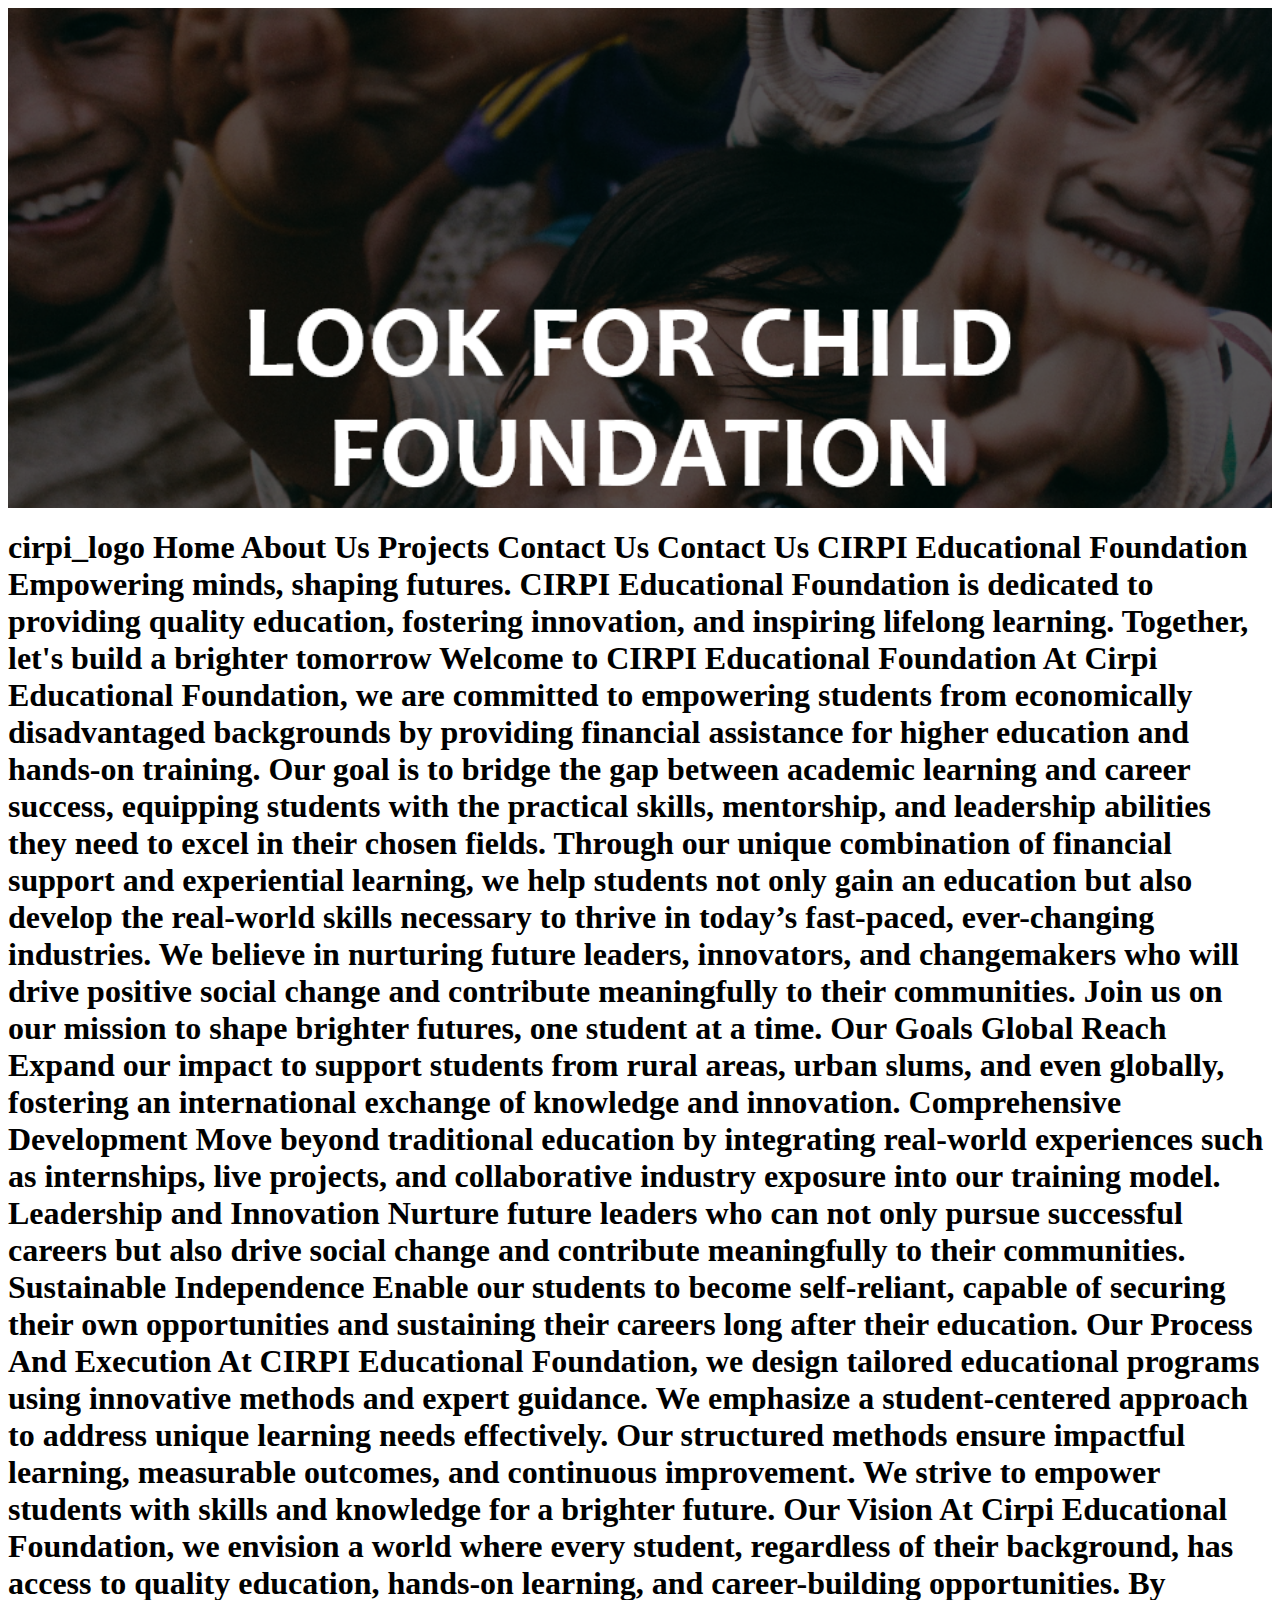
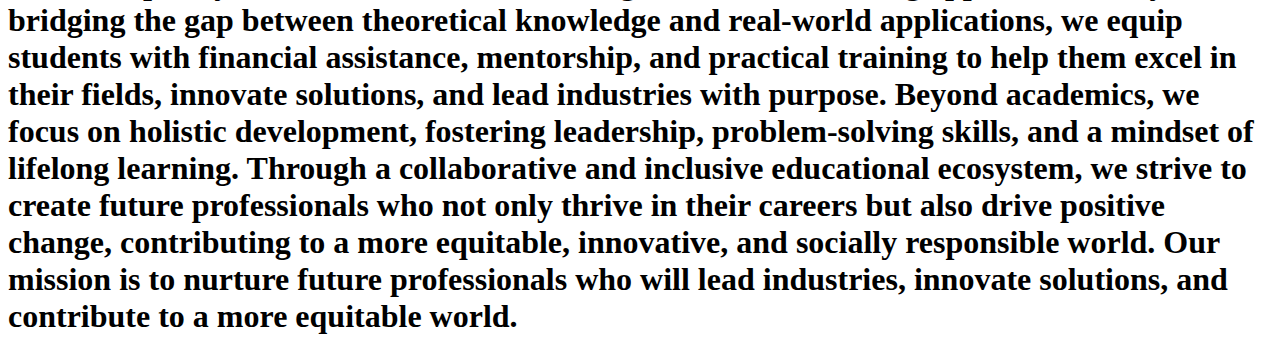
<file: background_img.html>
<!DOCTYPE html>
<html lang="en">

<head>
    <meta charset="UTF-8">
    <meta name="viewport" content="width=device-width, initial-scale=1.0">
    <title>Background</title>
    <style>
        .fixed-bg {
            background-image: url("/images/children2.png");
            min-height: 500px;
            background-attachment: fixed;
            background-position: center;
            background-repeat: no-repeat;
            background-size: cover;
        }
    </style>
</head>

<body>
    <div class="fixed-bg"></div>
    <h1>cirpi_logo
        Home
        About Us
        Projects
        Contact Us
        Contact Us
        CIRPI Educational Foundation

        Empowering minds, shaping futures. CIRPI Educational Foundation is dedicated

        to providing quality education, fostering innovation, and inspiring lifelong

        learning. Together, let's build a brighter tomorrow

        Welcome to CIRPI Educational Foundation
        At Cirpi Educational Foundation, we are committed to empowering students from economically disadvantaged
        backgrounds by providing financial assistance for higher education and hands-on training. Our goal is to bridge
        the gap between academic learning and career success, equipping students with the practical skills, mentorship,
        and leadership abilities they need to excel in their chosen fields. Through our unique combination of financial
        support and experiential learning, we help students not only gain an education but also develop the real-world
        skills necessary to thrive in today’s fast-paced, ever-changing industries. We believe in nurturing future
        leaders, innovators, and changemakers who will drive positive social change and contribute meaningfully to their
        communities. Join us on our mission to shape brighter futures, one student at a time.

        Our Goals
        Global Reach
        Expand our impact to support students from rural areas, urban slums, and even globally, fostering an
        international exchange of knowledge and innovation.

        Comprehensive Development
        Move beyond traditional education by integrating real-world experiences such as internships, live projects, and
        collaborative industry exposure into our training model.

        Leadership and Innovation
        Nurture future leaders who can not only pursue successful careers but also drive social change and contribute
        meaningfully to their communities.

        Sustainable Independence
        Enable our students to become self-reliant, capable of securing their own opportunities and sustaining their
        careers long after their education.

        Our Process And Execution
        At CIRPI Educational Foundation, we design tailored educational programs using innovative methods and expert
        guidance. We emphasize a student-centered approach to address unique learning needs effectively. Our structured
        methods ensure impactful learning, measurable outcomes, and continuous improvement. We strive to empower
        students with skills and knowledge for a brighter future.

        Our Vision
        At Cirpi Educational Foundation, we envision a world where every student, regardless of their background, has
        access to quality education, hands-on learning, and career-building opportunities. By bridging the gap between
        theoretical knowledge and real-world applications, we equip students with financial assistance, mentorship, and
        practical training to help them excel in their fields, innovate solutions, and lead industries with purpose.
        Beyond academics, we focus on holistic development, fostering leadership, problem-solving skills, and a mindset
        of lifelong learning. Through a collaborative and inclusive educational ecosystem, we strive to create future
        professionals who not only thrive in their careers but also drive positive change, contributing to a more
        equitable, innovative, and socially responsible world. Our mission is to nurture future professionals who will
        lead industries, innovate solutions, and contribute to a more equitable world.</h1>
</body>

</html>
</file>
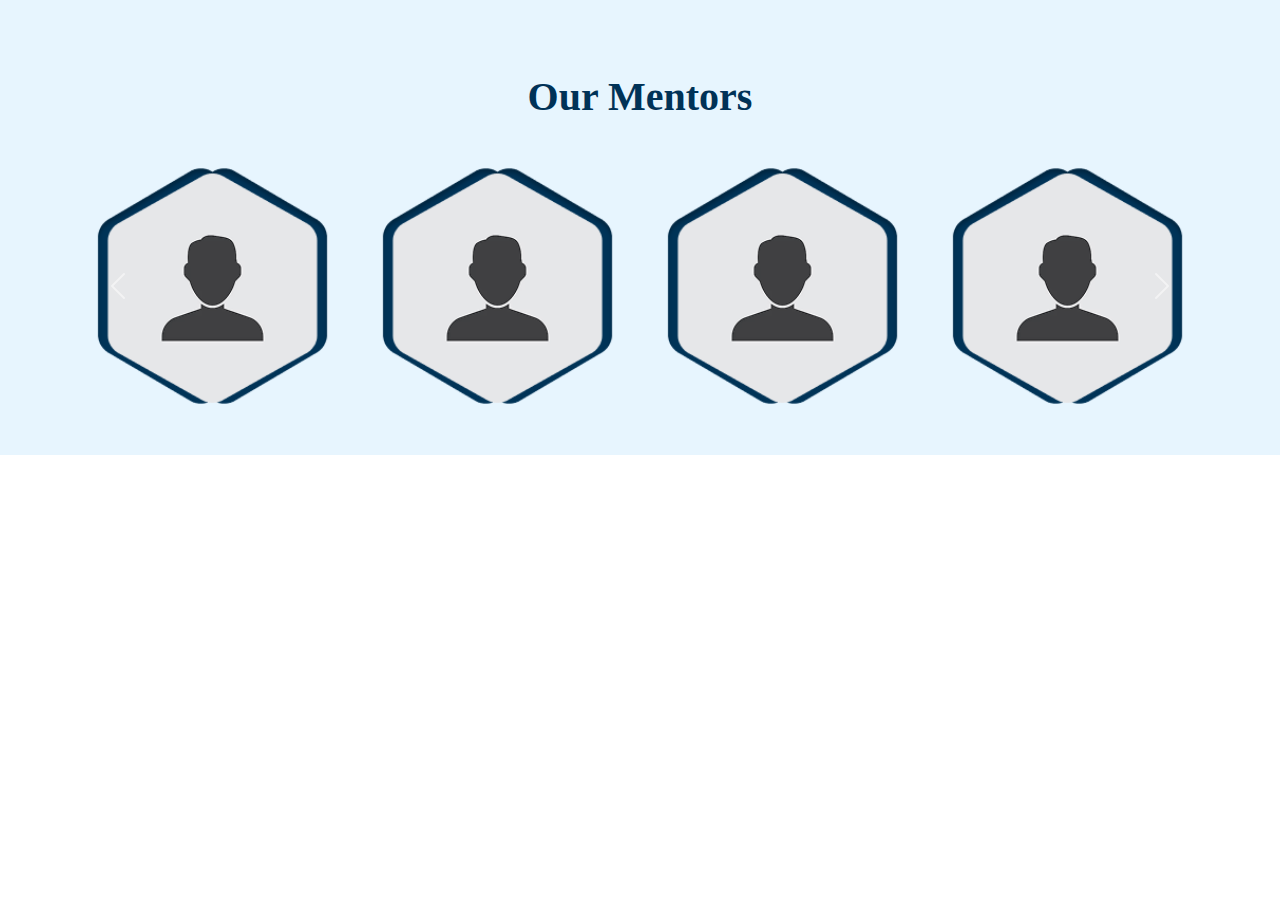
<file: ex.html>
<!DOCTYPE html>
<html lang="en">
<head>
    <meta charset="UTF-8">
    <meta name="viewport" content="width=device-width, initial-scale=1.0">
    <title>Our Mentors</title>
    <link href="https://cdn.jsdelivr.net/npm/bootstrap@5.3.0/dist/css/bootstrap.min.css" rel="stylesheet">
    <link rel="stylesheet" href="index.css">
    
    <style>
        .mentor-head {
            text-align: center;
            margin-bottom: 20px;
        }
        .carousel-inner img {
            width: 100%;
            height: auto;
        }
    </style>
</head>
<body>
    <div class="container-fluid section our-board py-5">
        <div class="board-members text-center">
            <h1 class="mentor-head">Our Mentors</h1>
        </div>
        <div id="carouselExampleInterval" class="carousel slide" data-bs-ride="carousel">
            <div class="carousel-inner">
                <div class="carousel-item active" data-bs-interval="10000">
                    <div class="container">
                        <div class="row g-4">
                            <div class="col-3">
                                <img src="images/sample-logo.png" alt="Mentor Image">
                            </div>
                            <div class="col-3">
                                <img src="images/sample-logo.png" alt="Mentor Image">
                            </div>
                            <div class="col-3">
                                <img src="images/sample-logo.png" alt="Mentor Image">
                            </div>
                            <div class="col-3">
                                <img src="images/sample-logo.png" alt="Mentor Image">
                            </div>
                        </div>
                    </div>
                </div>
                <div class="carousel-item" data-bs-interval="2000">
                    <div class="container">
                        <div class="row g-4">
                            <div class="col-3">
                                <img src="images/sample-logo.png" alt="Mentor Image">
                            </div>
                            <div class="col-3">
                                <img src="images/sample-logo.png" alt="Mentor Image">
                            </div>
                            <div class="col-3">
                                <img src="images/sample-logo.png" alt="Mentor Image">
                            </div>
                            <div class="col-3">
                                <img src="images/sample-logo.png" alt="Mentor Image">
                            </div>
                        </div>
                    </div>
                </div>
                <div class="carousel-item">
                    <div class="container">
                        <div class="row g-4">
                            <div class="col-3">
                                <img src="images/sample-logo.png" alt="Mentor Image">
                            </div>
                            <div class="col-3">
                                <img src="images/sample-logo.png" alt="Mentor Image">
                            </div>
                            <div class="col-3">
                                <img src="images/sample-logo.png" alt="Mentor Image">
                            </div>
                            <div class="col-3">
                                <img src="images/sample-logo.png" alt="Mentor Image">
                            </div>
                        </div>
                    </div>
                </div>
            </div>
            <button class="carousel-control-prev" type="button" data-bs-target="#carouselExampleInterval" data-bs-slide="prev">
                <span class="carousel-control-prev-icon" aria-hidden="true"></span>
                <span class="visually-hidden">Previous</span>
            </button>
            <button class="carousel-control-next" type="button" data-bs-target="#carouselExampleInterval" data-bs-slide="next">
                <span class="carousel-control-next-icon" aria-hidden="true"></span>
                <span class="visually-hidden">Next</span>
            </button>
        </div>
    </div>
    <script src="https://cdn.jsdelivr.net/npm/bootstrap@5.3.0/dist/js/bootstrap.bundle.min.js"></script>
</body>
</html>
</file>
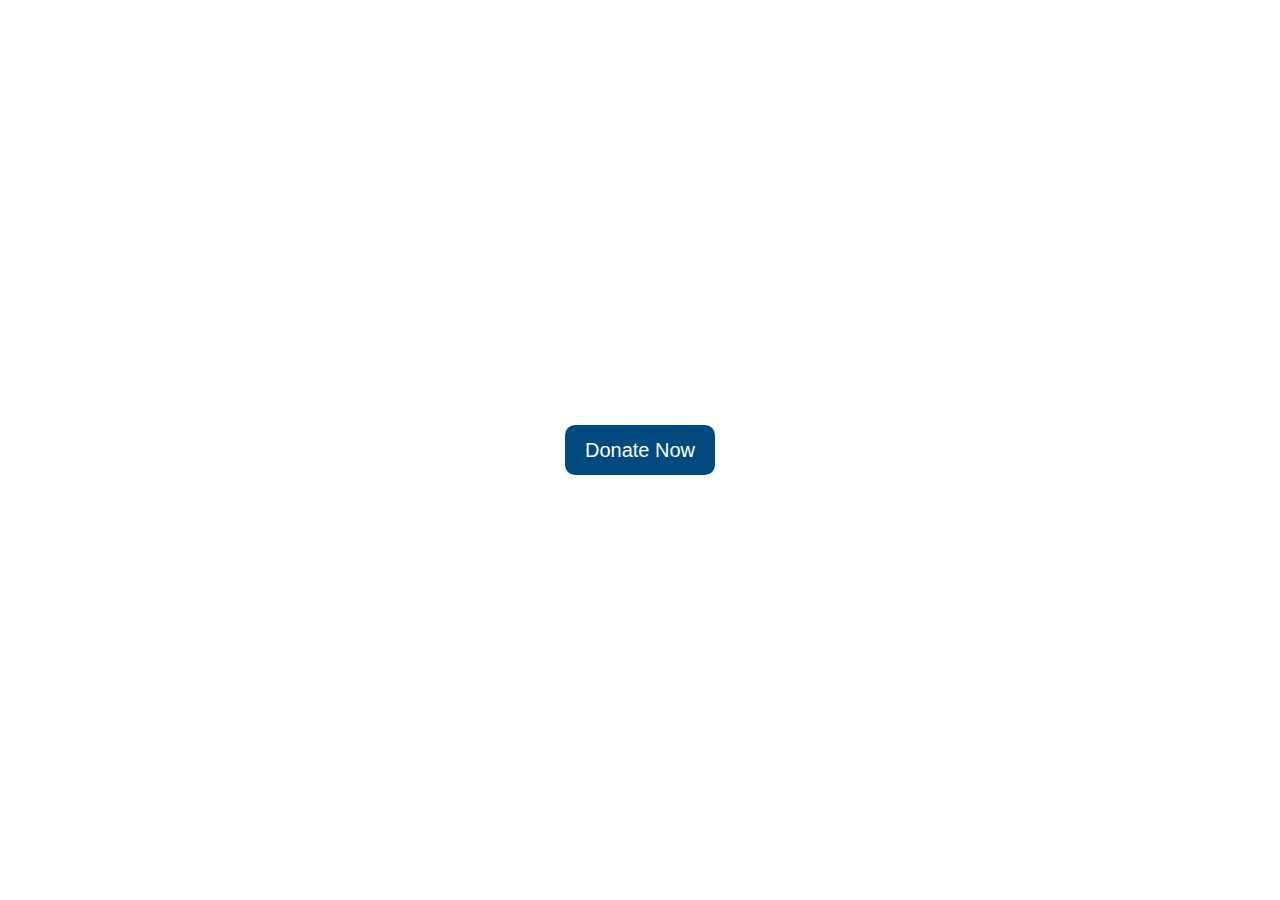
<file: test-2.html>
<!DOCTYPE html>
<html lang="en">
<head>
    <meta charset="UTF-8">
    <meta name="viewport" content="width=device-width, initial-scale=1.0">
    <title>Donate Button</title>
    <link href="https://cdn.jsdelivr.net/npm/bootstrap@5.3.0/dist/css/bootstrap.min.css" rel="stylesheet">
    <style>
        .button {
            background-color: #004A7F;
            -webkit-border-radius: 10px;
            border-radius: 10px;
            border: none;
            color: #FFFFFF;
            cursor: pointer;
            display: inline-block;
            font-family: Arial;
            font-size: 20px;
            padding: 10px 20px;
            text-align: center;
            text-decoration: none;
            -webkit-animation: glowing 1500ms infinite;
            -moz-animation: glowing 1500ms infinite;
            -o-animation: glowing 1500ms infinite;
            animation: glowing 1500ms infinite;
        }

        @keyframes glowing {
            0% { background-color: #B20000; box-shadow: 0 0 3px #B20000; }
            50% { background-color: #FF0000; box-shadow: 0 0 40px #FF0000; }
            100% { background-color: #B20000; box-shadow: 0 0 3px #B20000; }
        }
    </style>
</head>
<body>
    <div class="d-flex justify-content-center align-items-center vh-100">
        <a href="#" class="button">Donate Now</a>
    </div>
</body>
</html>
</file>
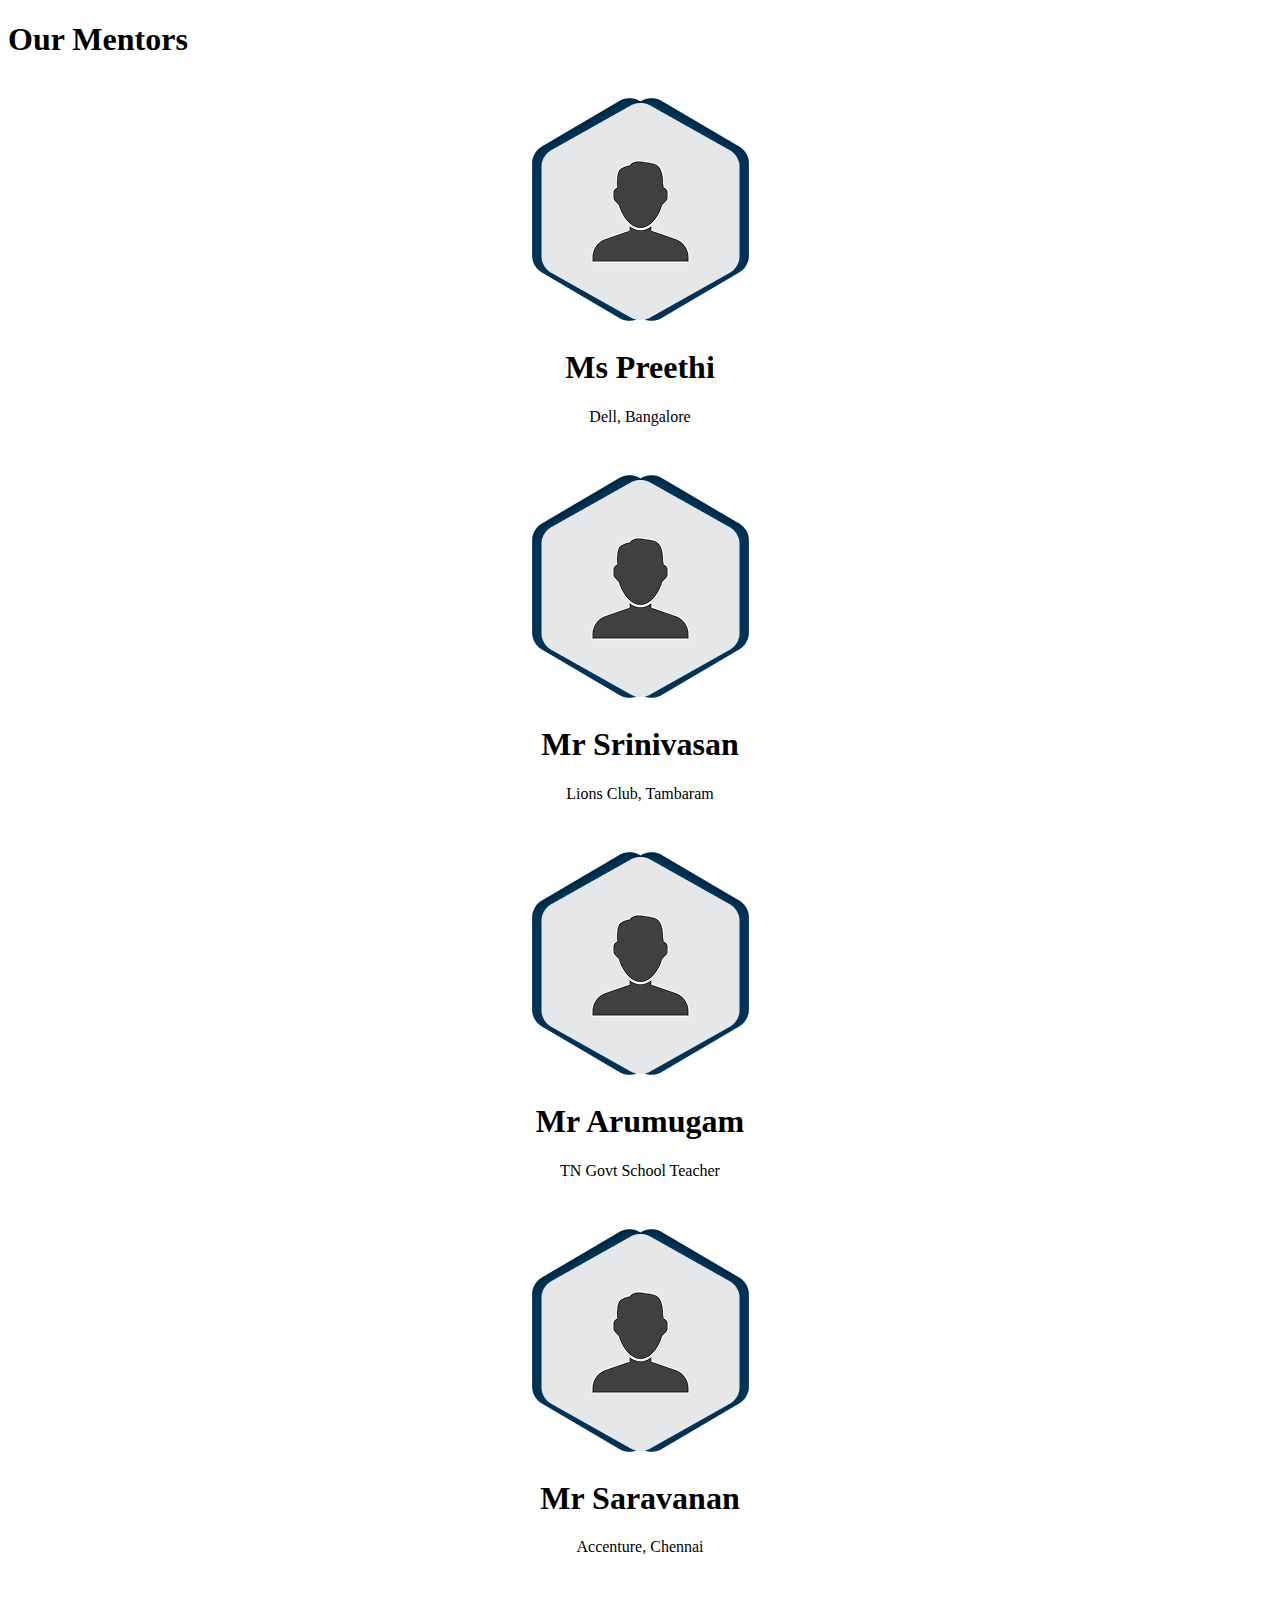
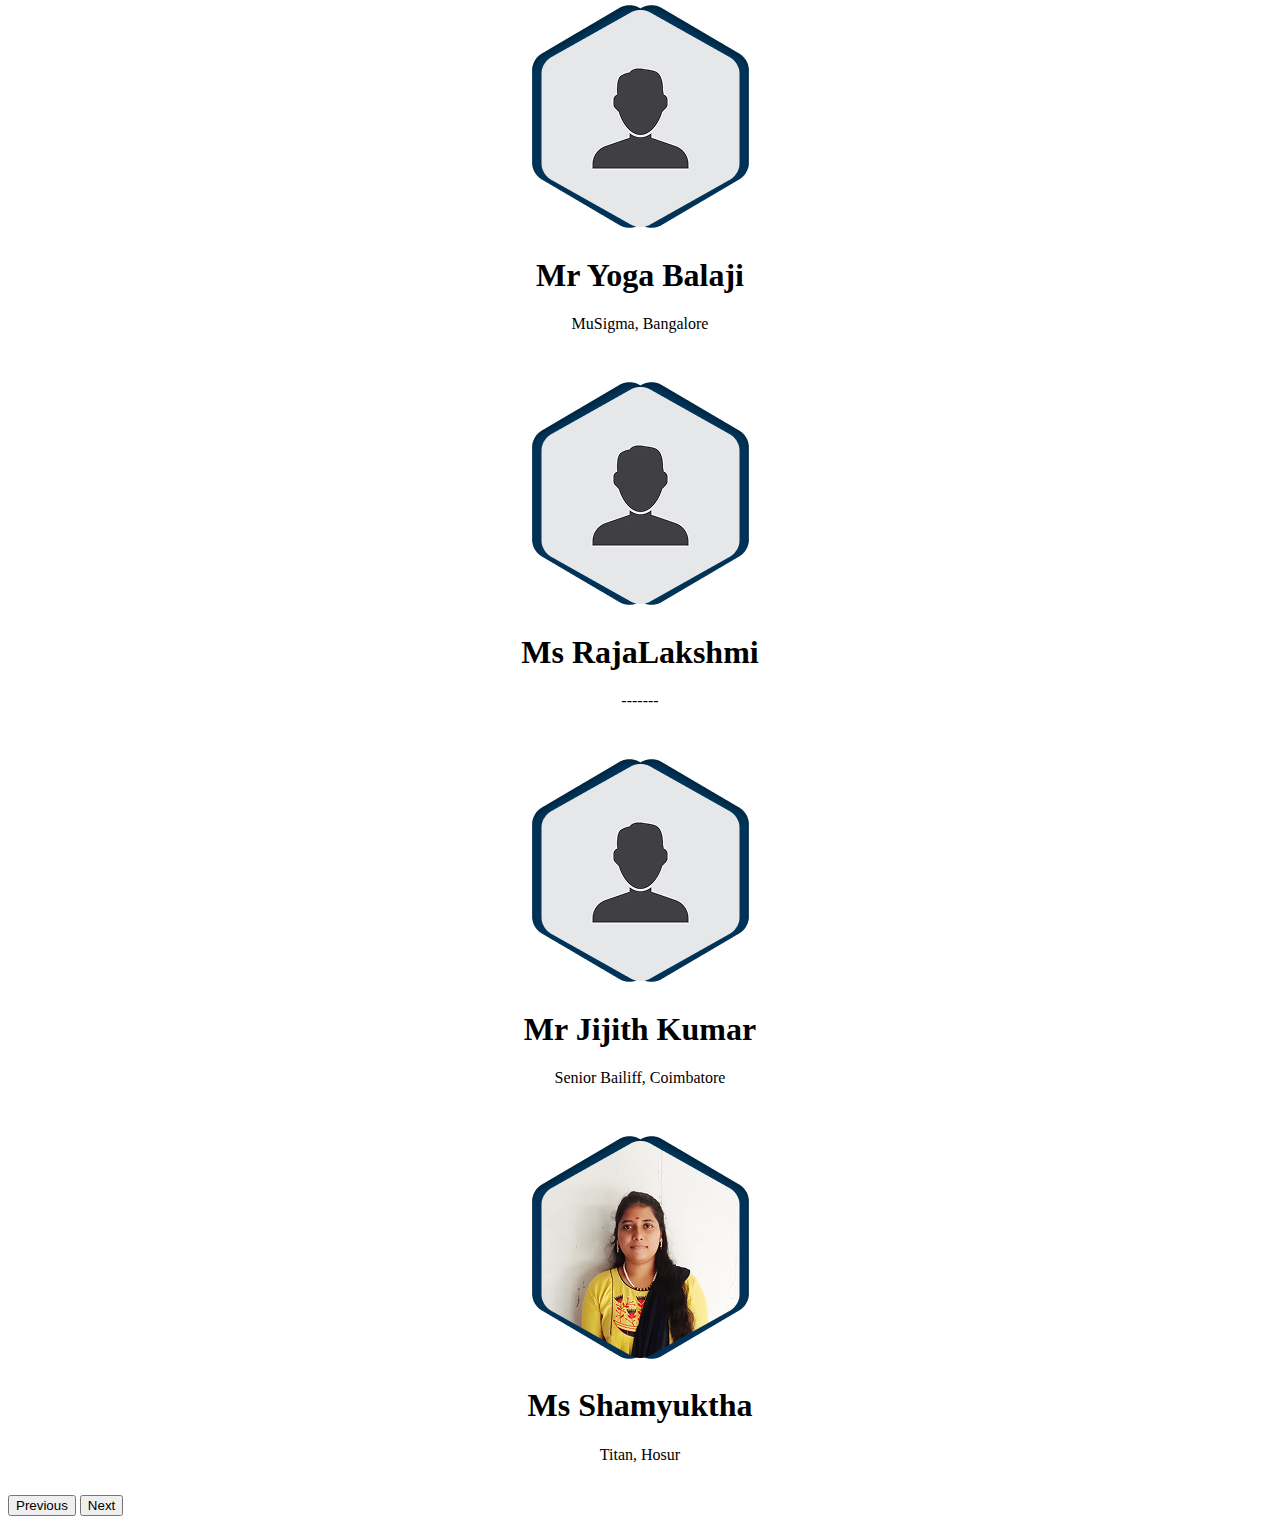
<file: test.html>
<!DOCTYPE html>
<html lang="en">
<head>
    <meta charset="UTF-8">
    <meta name="viewport" content="width=device-width, initial-scale=1.0">
    <title>Document</title>
        
    <style>
        /* Default: 4 mentors per row (for laptops & tablets) */
        .mentor-card {
            text-align: center;
            padding: 15px;
        }
        
        /* 1 mentor per row for small screens (mobile) */
        @media (max-width: 425px) {
            .mentor-card {
                flex: 0 0 100%;
                max-width: 100%;
            }
        }
        
        @media (max-width: 380px) {
            .mentor-card {
                flex: 0 0 100%;
                max-width: 100%;
            }
        }
        
        @media (max-width: 320px) {
            .mentor-card {
                flex: 0 0 100%;
                max-width: 100%;
            }
        }
        </style>
</head>
<body>
    <div class="container-fluid section our-board">
        <div class="board-members">
            <h1 class="mentor-head">Our Mentors</h1>
        </div>
        <div id="carouselExampleControls" class="carousel slide" data-bs-ride="carousel">
            <div class="carousel-inner">
                <div class="carousel-item active">
                    <div class="container">
                        <div class="row d-flex justify-content-center">
                            <div class="col-lg-3 col-md-3 col-sm-6 col-12 mentor-card">
                                <img src="/images/sample-logo.png" alt="Ms Preethi" class="img-fluid mentor-img">
                                <h1>Ms Preethi</h1>
                                <p>Dell, Bangalore</p>
                            </div>
                            <div class="col-lg-3 col-md-3 col-sm-6 col-12 mentor-card">
                                <img src="/images/sample-logo.png" alt="Mr Srinivasan" class="img-fluid mentor-img">
                                <h1>Mr Srinivasan</h1>
                                <p>Lions Club, Tambaram</p>
                            </div>
                            <div class="col-lg-3 col-md-3 col-sm-6 col-12 mentor-card">
                                <img src="/images/sample-logo.png" alt="Mr Arumugam" class="img-fluid mentor-img">
                                <h1>Mr Arumugam</h1>
                                <p>TN Govt School Teacher</p>
                            </div>
                            <div class="col-lg-3 col-md-3 col-sm-6 col-12 mentor-card">
                                <img src="/images/sample-logo.png" alt="Mr Saravanan" class="img-fluid mentor-img">
                                <h1>Mr Saravanan</h1>
                                <p>Accenture, Chennai</p>
                            </div>
                        </div>
                    </div>
                </div>
                <div class="carousel-item">
                    <div class="container">
                        <div class="row d-flex justify-content-center">
                            <div class="col-lg-3 col-md-3 col-sm-6 col-12 mentor-card">
                                <img src="/images/sample-logo.png" alt="Mr Yoga Balaji" class="img-fluid mentor-img">
                                <h1>Mr Yoga Balaji</h1>
                                <p>MuSigma, Bangalore</p>
                            </div>
                            <div class="col-lg-3 col-md-3 col-sm-6 col-12 mentor-card">
                                <img src="/images/sample-logo.png" alt="Ms RajaLakshmi" class="img-fluid mentor-img">
                                <h1>Ms RajaLakshmi</h1>
                                <p>-------</p>
                            </div>
                            <div class="col-lg-3 col-md-3 col-sm-6 col-12 mentor-card">
                                <img src="/images/sample-logo.png" alt="Mr Jijith Kumar" class="img-fluid mentor-img">
                                <h1>Mr Jijith Kumar</h1>
                                <p>Senior Bailiff, Coimbatore</p>
                            </div>
                            <div class="col-lg-3 col-md-3 col-sm-6 col-12 mentor-card">
                                <img src="/images/shamutha.png" alt="Ms Shamyuktha" class="img-fluid mentor-img">
                                <h1>Ms Shamyuktha</h1>
                                <p>Titan, Hosur</p>
                            </div>
                        </div>
                    </div>
                </div>
            </div>
    
            <button class="carousel-control-prev" type="button" data-bs-target="#carouselExampleControls" data-bs-slide="prev">
                <span class="carousel-control-prev-icon" aria-hidden="true"></span>
                <span class="visually-hidden">Previous</span>
            </button>
            <button class="carousel-control-next" type="button" data-bs-target="#carouselExampleControls" data-bs-slide="next">
                <span class="carousel-control-next-icon" aria-hidden="true"></span>
                <span class="visually-hidden">Next</span>
            </button>
        </div>
    </div>

    
</body>
</html>
</file>
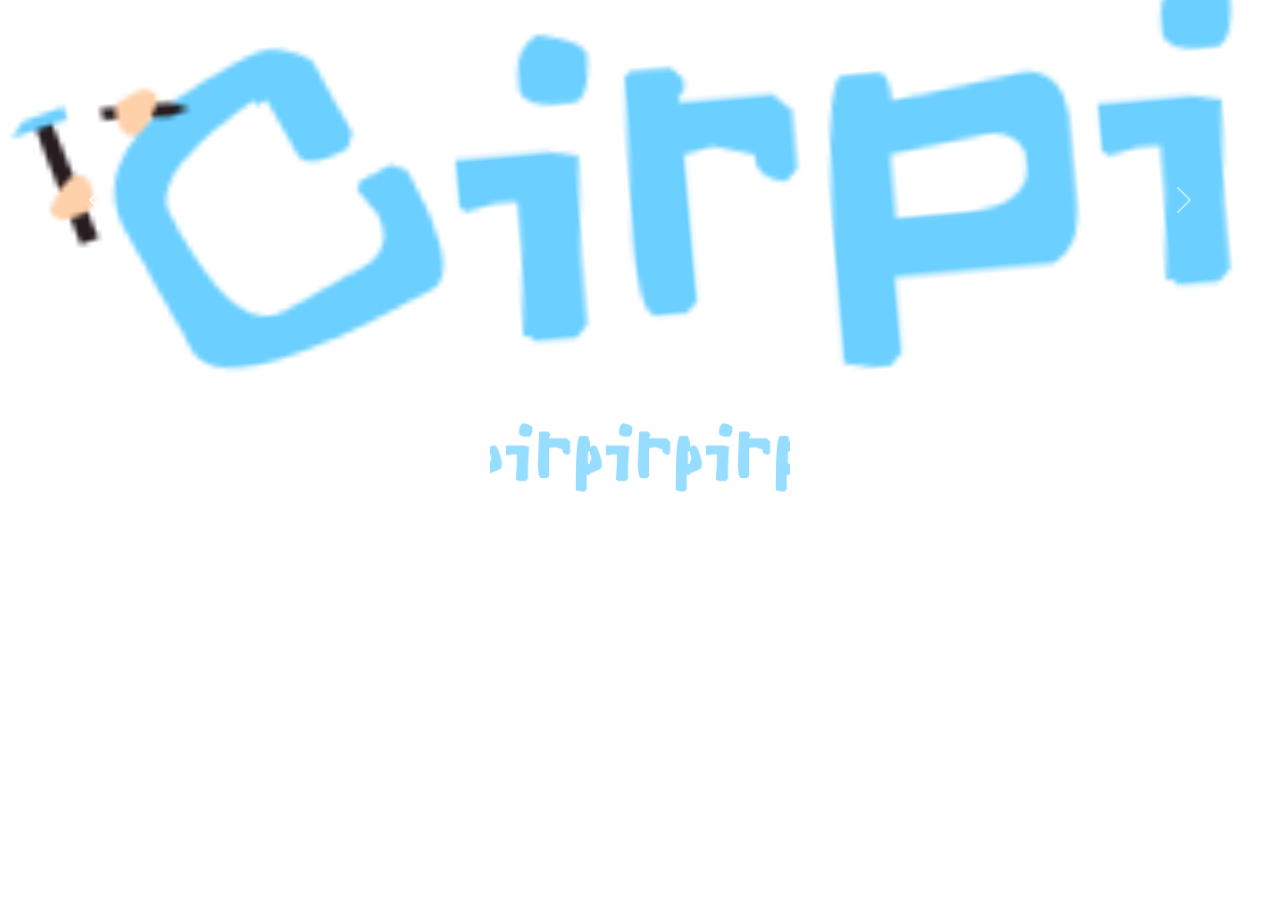
<file: test2.html>
<!DOCTYPE html>
<html lang="en">
<head>
    <meta charset="UTF-8">
    <meta name="viewport" content="width=device-width, initial-scale=1.0">
    <title>Bootstrap Carousel</title>
    <link href="https://cdn.jsdelivr.net/npm/bootstrap@5.3.0/dist/css/bootstrap.min.css" rel="stylesheet">
    <style>
        .carousel-item img {
            width: 100%;
            height: 400px;
            object-fit: cover;
            transform: rotate(-5deg);
        }
        .carousel-thumbnails img {
            width: 100px;
            height: 80px;
            object-fit: cover;
            cursor: pointer;
            opacity: 0.7;
        }
        .carousel-thumbnails img:hover {
            opacity: 1;
        }
    </style>
</head>
<body>
    <div id="recipeCarousel" class="carousel slide" data-bs-ride="carousel">
        <div class="carousel-inner">
            <div class="carousel-item active">
                <img src="/images/cirpi_logo.png" class="d-block w-100" alt="Recipe 1">
            </div>
            <div class="carousel-item">
                <img src="/images/cirpi_logo.png" class="d-block w-100" alt="Recipe 2">
            </div>
            <div class="carousel-item">
                <img src="/images/cirpi_logo.png" class="d-block w-100" alt="Recipe 3">
            </div>
        </div>
        <button class="carousel-control-prev" type="button" data-bs-target="#recipeCarousel" data-bs-slide="prev">
            <span class="carousel-control-prev-icon" aria-hidden="true"></span>
        </button>
        <button class="carousel-control-next" type="button" data-bs-target="#recipeCarousel" data-bs-slide="next">
            <span class="carousel-control-next-icon" aria-hidden="true"></span>
        </button>
    </div>

    <div class="d-flex justify-content-center mt-3 carousel-thumbnails">
        <img src="/images/cirpi_logo.png" onclick="changeSlide(0)" alt="Thumbnail 1">
        <img src="/images/cirpi_logo.png" onclick="changeSlide(1)" alt="Thumbnail 2">
        <img src="/images/cirpi_logo.png" onclick="changeSlide(2)" alt="Thumbnail 3">
    </div>

    <script>
        function changeSlide(index) {
            let carousel = new bootstrap.Carousel(document.querySelector('#recipeCarousel'));
            carousel.to(index);
        }
    </script>
    <script src="https://cdn.jsdelivr.net/npm/bootstrap@5.3.0/dist/js/bootstrap.bundle.min.js"></script>
</body>
</html>
</file>
<file: index.css>
html{
    scrollbar-width: none !important;
}
/* .cirpi-title {
    opacity: 1;
    transform: translateY(0);
}

.slide-left {
    opacity: 1;
    transform: translateX(0);
}

.slide-right {
    opacity: 1;
    transform: translateX(0);
}

.zoom-in {
    opacity: 1;
    transform: scale(1);
}

.section[data-animation="cirpi-title"] {
    animation: fadeInZoomOut 1.5s ease-in-out;
}

.section[data-animation="slide-right"] {
    transform: translateX(100px);
}

.section[data-animation="zoom-in"] {
    transform: scale(0.5);
}


html {
    scrollbar-width: none;
} */

/* @keyframes fadeInZoomOut {
    0% {
        opacity: 0;
        transform: scale(0.8);
    }
    100% {
        opacity: 1;
        transform: scale(1);
    }
} */

/* 2. Hero Section Subtitle (Slide In From Bottom with Bounce) */
/* .hero-sub-title {
    animation: slideInBottomBounce 2s ease-in-out;
} */

/* @keyframes slideInBottomBounce {
    0% {
        transform: translateY(100%);
        opacity: 0;
    }

    70% {
        transform: translateY(-10px);
    }
    100% {
        transform: translateY(0);
        opacity: 1;
    }
} */

/* 3. Intro Text (Slide In From Left) */
/* .intro-text {
    animation: slideInLeft 1s ease-in-out;
} */
/* 
@keyframes slideInLeft {
    from {
        transform: translateX(-50%);
        opacity: 0;
    }

    to {
        transform: translateX(0);
        opacity: 1;
    }
} */

/* 4. Our Goals Cards (Fade In with Staggered Delays & Rotate) */
/* .OG-card1,
.OG-card2,
.OG-card3,
.OG-card4 {
    animation: fadeInUpRotate 1s ease-in-out;
} */
/* 
@keyframes fadeInUpRotate {
    0% {
        transform: translateY(20px) rotate(10deg);
        opacity: 0;
    }

    100% {
        transform: translateY(0) rotate(0deg);
        opacity: 1;
    }
} */
/* 
.OG-card1 {
    animation-delay: 0.2s;
}

.OG-card2 {
    animation-delay: 0.4s;
}

.OG-card3 {
    animation-delay: 0.6s;
}

.OG-card4 {
    animation-delay: 0.8s;
} */


/* 5. Our Process and Execution Section (Fade In & Scale Up) */
/* .OPE-section {
    animation: fadeInScaleUp 1s ease-in-out;
} */
/* 
@keyframes fadeInScaleUp {
    from {
        opacity: 0;
        transform: scale(0.9);
    }

    to {
        opacity: 1;
        transform: scale(1);
    }
} */

/* 6. Our Programs & Initiatives Cards (Flip In) */
/* .card_col {
    animation: flipIn 1s ease-in-out;
} */

/* @keyframes flipIn {
    0% {
        transform: rotateY(90deg);
        opacity: 0;
    }

    100% {
        transform: rotateY(0deg);
        opacity: 1;
    }
}
@keyframes slide {
    from{
        transform: translateX(0);
    }

    to {
        transform: translateX(-100%);
    }
} */

/* 7. Get Involved Section (Slide In From Bottom) */
/* .GI {
    animation: slideInBottom 1s ease-in-out;
} */

/* 8. Our Team Members (Fade In with Staggered Delays & Scale Up) */
/* .OBI-1 {
    animation: fadeInScaleUp 1s ease-in-out;
}

.OBI-1 {
    animation-delay: 0.2s;
}

.OBI-2 {
    animation-delay: 0.4s;
}

.OBI-3 {
    animation-delay: 0.6s;
}

.OBI-4 {
    animation-delay: 0.8s;
} */

/* 9. Our Mentors (Fade In with Staggered Delays) - Improved for Carousel */
/* .carousel-item .OBI-1 {
    animation: fadeIn 1s ease-in-out;
} */

/* Add staggered delays to the mentors in the carousel */
/* .carousel-item:nth-child(1) .OBI-1 {
    animation-delay: 0.2s;
} */

/* .carousel-item:nth-child(2) .OBI-1 {
    animation-delay: 0.4s;
} */

/* ... Add more as needed */

/* 
.main-footer {
    animation: slideInBottom 1s ease-in-out;
} */

.navbar {
    background-color: #003257;
    align-items: center;
}

.logo {
    width: 100% !important;
    padding-left: 25%;
}

.navbar-nav {
    display: flex;
    align-items: center;
    gap: 20px; /* Adds space between links */
}

.donate-btn {
    color: #e7e7e7 !important;
    background-color: #001f42 !important;
    border: none;
    font-weight: bold !important;
    padding: 10px 25px;
    /* text-align: center; */
    transition: background-color 0.5s ease-in-out, transform 0.5s ease-in-out;
    transform: scale(1);
    border-radius: 8px;
    margin-left: auto; 
    -webkit-animation: donate-glow 1500ms infinite;
    animation: donate-glow 1500ms infinite;
}
@keyframes donate-glow {
    0% { background-color: #003257; box-shadow: 0 0 3px #003257; }
    50% { background-color: #003f6e; box-shadow: 0 0 40px #003f6e; }
    100% { background-color: #00508d; box-shadow: 0 0 3px #00508d; }
}




.fixed-donate-btn {
    position: fixed;
    background-color: #e43e00;
    color: white;
    border: none;
    width: 60px;
    height: 60px;
    border-top-left-radius: 20px;
    border-bottom-left-radius: 20px;
    display: flex;
    align-items: center;
    justify-content: center;
    font-size: 24px;
    box-shadow: 0px 4px 6px rgba(0, 0, 0, 0.2);
    cursor: pointer;
    transition: width 0.3s ease, padding 0.3s ease, transform 0.3s ease;
    overflow: hidden;
    padding: 0;
    white-space: nowrap;
    -webkit-animation: glowing 1500ms infinite;
    animation: glowing 1500ms infinite;
}

/* Icon Always Visible */
.fixed-donate-btn i {
    font-size: 24px;
    transition: margin 0.3s ease;
}

/* Initially Hide Text */
.donate-text {
    opacity: 0;
    font-size: 16px;
    margin-left: 10px;
    transition: opacity 0.3s ease;
    display: none;
}

/* Hover Effect - Expand Button */
.fixed-donate-btn:hover {
    width: 170px;
    padding: 0 20px;
    justify-content: flex-start;
}

/* Show Text on Hover */
.fixed-donate-btn:hover .donate-text {
    opacity: 1;
    display: inline;
}

/* Move Icon on Hover */
.fixed-donate-btn:hover i {
    margin-right: 10px;
}


.fixed-donate-btn {
    position: fixed;
    bottom:60% !important; /* Places the button closer to the bottom */
    right: 0% !important;
    z-index: 1000 !important; /* Keeps it above other elements */
    margin: 0; /* Ensures no extra spacing */
    padding: 0;
}

.QR-img{
    width: 40% !important;
}
.donate-btn:hover {
    background-color:#006834 !important;
    transform: scale(0.9);
}
.hero {
    background-image: url("/images/student_img.png");
    background-size: cover;
    background-position: center;
    color: rgba(0, 0, 0, 0.8);
    padding: 5%;
    align-items: center;
}




.hero_section {
    background-color: rgb(255, 255, 255);
}

.navbar-nav {
    display: flex;
    justify-content: space-evenly;
    width: 150%;
    background-color: #d8e5f0;
    padding: 1%;
    border-top-left-radius: 50px;
    border-bottom-left-radius: 50px;
}

.collapse {
    display: flex;
    justify-content: center;
    align-items: center;
    width: 100%;
}



/* Navbar Links */
.nav-link {
    font-size: 100% !important;
    color: #003257 !important;
    font-weight: bold !important;
}

.nav-link:hover {
    color: #bb2349 !important;
}

.navbar a {
    float: right;
}

.hero {
    background-color: #e7f5fe;
}

.cirpi-title {
    font-family: Georgia, 'Times New Roman', Times, serif;
    font-size: 64px;
    font-weight: bold;
    color: #003257;
}

/* .cirpi-title span{
    color: #ffd700;
} */
.hero-sub-title {
    font-size: 200%;
    font-family: Georgia, 'Times New Roman', Times, serif;
    color: #003257;
    line-height: 100%;
}

.intro_container {
    padding-top: 1%;
    background-color: white;
}

.intro-head h1 {
    font: size 40px;
    color: #003257;
    font-weight: bold;
    font-family: Georgia, 'Times New Roman', Times, serif !important;
    text-align: center;
    padding-top: 2%;
}

/* .intro-head span{
    color: #ffd700;
} */
.intro-text {
    padding: 3%;
    color: #003257;
    text-align: justify;
    margin-left: 10%;
    margin-bottom: 0%;
}
.Intro-img {
    width: 100% !important;
    height: 100% !important;
    margin-left: 5%;
    margin-top: 0% !important;
}

.intro-text p {
    font-size: 24px !important;
}
.car-img{
    width: 85% !important;
}
/* /* Volunteer Button */
.volunteer-btn {
    position: fixed;
    bottom: 50%;
    /* left: 1.5%; */
    right: 0%;
    background-color: #e43e00;
    color: white;
    border: none;
    width: 60px;
    height: 60px;    
    border-top-left-radius: 20px;
    border-bottom-left-radius: 20px;
    display: flex;
    align-items: center;
    justify-content: center;
    font-size: 24px;
    box-shadow: 0px 4px 6px rgba(0, 0, 0, 0.2);
    cursor: pointer;
    transition: width 0.3s ease, padding 0.3s ease, transform 0.3s ease;
    overflow: hidden;
    padding: 0;
    white-space: nowrap;
    -webkit-animation: glowing 1500ms infinite;
    animation: glowing 1500ms infinite;
}

/* Glowing Effect (Same as Donate Button) */
@keyframes glowing {
    0% { background-color: #B20000; box-shadow: 0 0 3px #B20000; }
    50% { background-color: #FF0000; box-shadow: 0 0 40px #FF0000; }
    100% { background-color: #B20000; box-shadow: 0 0 3px #B20000; }
}

/* Icon Always Visible */
.volunteer-btn i {
    font-size: 24px;
    transition: margin 0.3s ease;
}

/* Initially Hide Text */
.volunteer-text {
    opacity: 0;
    font-size: 16px;
    margin-left: 10px;
    transition: opacity 0.3s ease;
    display: none;
}

/* Hover Effect - Expand Button */
.volunteer-btn:hover {
    width: 170px;
    padding: 0 20px;
    justify-content: flex-start;
}

/* Show Text on Hover */
.volunteer-btn:hover .volunteer-text {
    opacity: 1;
    display: inline;
}

/* Move Icon on Hover */
.volunteer-btn:hover i {
    margin-right: 10px;
}


.fixed-volunteer-btn {
    position: fixed !important;
    bottom:50% !important; /* Places the button closer to the bottom */
    left: 20px !important;
    z-index: 1000 !important; /* Keeps it above other elements */
    margin: 0; /* Ensures no extra spacing */
    padding: 0;
}
/* Heading and Subtext */
.volunteer-heading {
    font-size: 40px;
    font-family: Georgia, 'Times New Roman', Times, serif !important;
    font-weight: bold;
    color: #0d2c40;
}

.volunteer-subtext {
    font-size: 14px;
    color: #555;
    margin-bottom: 20px;
}

/* Form Styling */

.volunteer-radio-group {
    display: flex;
    flex-direction: row;
    align-items:center;
    margin-top: 5px;
}

.volunteer-hidden-field {
    width: 100%;
    margin-top: 10px;
    display: none;
}

.volunteer-submit-btn {
    background-color: #28a745;
    color: white;
    border: none;
    padding: 10px;
    font-size: 16px;
    border-radius: 5px;
    cursor: pointer;
    margin-top: 15px;
    margin-left: 20px;
    width: 50% !important;
}

.volunteer-submit-btn:hover {
    background-color: #218838;
}



.volunteer-success-popup {
    position: fixed;
    top: 50%;
    left: 50%;
    transform: translate(-50%, -50%);
    background: white;
    padding: 20px;
    border-radius: 10px;
    box-shadow: 0 4px 8px rgba(0, 0, 0, 0.2);
    text-align: center;
    z-index: 1000;
}

.volunteer-success-popup .popup-content h2 {
    color: #1E3A8A;
}

.volunteer-success-popup button {
    background: #4CAF50;
    color: white;
    border: none;
    padding: 10px 20px;
    border-radius: 5px;
    cursor: pointer;
}


/* .volunteer-submit-btn, .close-btn {
    width: 120%;
    padding: 10px;
    background-color: #28a745;
    color: white;
    border: none;
    border-radius: 5px;
    cursor: pointer;
    margin-top: 10px;
} */



.cartd {
    background-color: #ffffff;
    color: #E4FEFF;
    width: 22rem;
    height: 11rem;
    box-shadow: 0 8px 16px 0 rgba(0, 0, 0, 0.2);
    border-bottom-left-radius: 15px;
    border-bottom-right-radius: 15px;
    border-top-left-radius: 15px;
    border-top-right-radius: 15px;
    transition: 0.3s;
}

 .cards{
    background-color: #ffffff;
    color: #E4FEFF;
    box-shadow: 0 8px 16px 0 rgba(0, 0, 0, 0.2);
    border-bottom-left-radius: 15px;
    border-bottom-right-radius: 15px;
    border-top-left-radius: 15px;
    border-top-right-radius: 15px;
    transition: 0.3s;
 }

.cartd:hover {
    box-shadow: 0 8px 16px 0 rgba(0, 0, 0, 0.2);
    transform: scale(1.1);
    transition: 0.3s;
}


.card-body {
    padding: 5% !important;
    border-bottom-left-radius: 15px;
    border-bottom-right-radius: 15px;
    color: #003257 !important;
}

.cartd img {
    width: 100% !important;
    border-bottom-left-radius: 3%;
    border-bottom-right-radius: 3%;
}

.card-title {
    text-align: center;
    font-family: Georgia, 'Times New Roman', Times, serif !important;
    font-weight: bold;
    padding-bottom: 3% !important;
}

.card-text {
    text-align: justify;
}

.spacing {
    padding-top: 3.8%;
    padding-bottom: 10.5%;
}

.spacing_2 {
    padding-top: 4.3%;
    padding-bottom: 10.5%;
}

.OV {
    background-color: #003257;
    display: block;
    place-items: center;
    color: white;
    padding-bottom: 0;
}

.Our-Vission{
    padding-bottom: 3%;
}

.OV p{
    opacity: 0.8;
}
.OV-img{
    width:50% !important;
}

.OVR-contain {
    padding-left: 5% !important;
    padding-right: 5% !important;
    margin-bottom: 0 !important;
}

.OVR-contain h1 {
    font-size: 20px;
}

.our-vision {
    font-family: Georgia, 'Times New Roman', Times, serif !important;
}

.our-vision h1 {
    text-align:justify;
    font-size: 40px;
    font-weight: bold;
}

.OVR-contain {
    text-align: center;
}

.OV p {
    font-size: 20px;
    padding-bottom: 3%;
    text-align: center;
}


.OM {
    padding: 2%;
    background-color: #ffffff;
    place-items: center;
}

.our-mission-text {
    color: #003257 !important;
    text-align: justify !important;
    margin-left: 10%;
}

.OVM-contain h1 {
    margin-left: 10%;
    font-size: 24px;
    font-family: Georgia, 'Times New Roman', Times, serif;
    font-weight: bold;
    color: #003257;
    padding: 1%;
}
.OVM-contain h1{
    text-align: left !important;
}

.our-Mission h1 {
    font-family: Georgia, 'Times New Roman', Times, serif;
    font-weight: bold !important;
    color: #003257 !important;
}

.mission-list {
    margin-left: 10%;
    text-align: center !important;
    padding-top: 5%;
}
.mission-list p{
    opacity: 0.8;
}

.OM p {
    font-size: 20px;
    text-align: justify;
    color: #003257;
}

.OM img {
    width: 50% !important;
}
.img-container {
    display: flex;
    justify-content: center;
    align-items: center;
    width: 100%;
    margin-bottom: 40px; 
}




.OG {
    padding-top: 2%;
    background-color: #e7f5fe;
}

.OG-contain {
    padding: 3%;
    margin-left: 2% !important;
}

.OG-card1 {
    background-color: #ffedf9;
}

.OG-card2 {
    background-color: #d7f0ea;
}

.OG-card3 {
    background-color: #fff7d9;
}

.OG-card4 {
    background-color: #c8e7f5;
}

.OG-title {
    color: #003257;
    font-family: Georgia, 'Times New Roman', Times, serif;
    text-align: center;
    padding-top: 1%;
}

.OG-title h1 {
    font-weight: bold;
}

.OG-sub-title {
    margin-right: 10%;
    font-size: 24px;
    font-weight: bold;
    color: #003257;
    font-family: Georgia, 'Times New Roman', Times, serif;
}

.OG-text {
    color: #003257;
    margin-right: 10%;
}

.transprent_place {
    /* padding: 10%; */
    background-image: url("/images/dark.jpeg");
    min-height: 400px;
    background-attachment: fixed;
    background-position: center;
    background-repeat: no-repeat;
    background-size: cover;
}
.transprent_place h1{
    color: #b0dcf1;
    text-align: center;
    padding-top: 9%;
    font-size: 40px;
    font-weight: bold;
    font-style: italic;
    font-family: 'Pacifico', cursive;
}


.GI {
    background-color: white;
    display: block;
    place-items: center;


}

.support_img {
    width: 40% !important;
    padding: 2%;
}

.GI-contain {
    background-color: #e7f5fe !important;
}

.GI img {
    width: 50%;
    justify-content: center;
    padding: 2%;
}

.GI p {
    color: #003257;
    padding: 5%;
    font-size: 130%;
    text-align: center;
}

.GI-contain h2 {
    font-size: 40px;
    color: #003257;
    font-family: Georgia, 'Times New Roman', Times, serif;
    font-weight: bold;
}

.get-involved {
    color: #003257;
    font-size: 24px;
    font-family: Georgia, 'Times New Roman', Times, serif;
    padding-top: 3%;
}

.get-involved h1 {
    font-weight: bold;
}

.board-members {    
    color: #003257;
    padding: 2%;
    font-family: Georgia, 'Times New Roman', Times, serif;
    text-align: center;
}

.board-members h1 {
    font-weight: bold;
    font-size: 40px !important;
}

.our-board {
    background-color: #e7f5fe;
    padding: 2%;
    /* margin-top: 5%; */
}

.our-board h1 {
    font-size: 20px;
    font-weight: bold;
    text-align: center;
    font-family: Georgia, 'Times New Roman', Times, serif;
    color: #003257;
}





body#blur.active {
    filter: blur(10px) !important;
    background: fixed !important;
}

#blur-overlay {
    backdrop-filter: blur(5px);
}
.popup {
    overflow-y: auto;
    width: 80% !important;
    max-height: 90vh !important;
    padding: 20px;
    text-align: center;
    position: fixed;
    top: 50%;
    left: 50%;
    transform: translate(-50%, -50%) scale(0.1);
    visibility: hidden;
    transition: transform 0.3s, visibility 0s 0.3s;
    border-radius: 10px;
    box-shadow: 0px 4px 10px rgba(0, 0, 0, 0.3);
    z-index: 1000;
    scrollbar-width: none;
    background-color: #ffffff;
}

.open-popup {
    visibility: visible;
    transform: translate(-50%, -50%) scale(1);
    transition: transform 0.3s;
}
.popup p{
    color: #003257;
    font-size: 130%;
    text-align: justify;
}
.popup label{
    color: #003257;
    font-size: 130%;
    text-align: center;
}

#blur-overlay {
    position: fixed;
    top: 0;
    left: 0;
    width: 100%;
    height: 100%;
    background-color: rgba(0, 0, 0, 0.5);
    z-index: 999;
    display: none;
}
/* Input Field Styling */
.popup label {
    display: block;
    text-align: left;
    margin-top: 10px;
    font-weight: bold;
}

.popup input {
    width: 95%;
    padding: 8px;
    margin: 5px 0 15px 0;
    border: 1px solid #ccc;
    border-radius: 5px;
}
input {
    width: 80%;
    padding: 8px;
    margin: 10px 0;
    border: 1px solid #ccc;
    border-radius: 5px;
}

/* .btn {
    padding: 10px 20px;
    background: #001f42;
    color: white;
    border: none;
    cursor: pointer;
    margin-top: 10px;
    border-radius: 5px;
} */

.btn:hover {
    background: #006834;
}

#qrSection {
    margin-top: 20px;
}


.btn:hover {
    background: #006834;
}




/* //// */
.OBI-1 {
    background-color: #e7f5fe !important;
    text-align: center;
}
    .btn {
        color: #e7e7e7 !important;
        background-color: #001f42 !important;
        border-color: #ffffff;
        font-weight: bold !important;
        display: flex;
        padding-right: 10% !important; 
        padding-left: 10% !important; 
        text-align: center !important;
        transition: background-color 0.5s ease-in-out, transform 0.5s ease-in-out; 
        transform: scale(1);
    }

.btn:hover {
    background-color:#b0dcf1 !important; /* Change color on hover */
    transform: scale(1.1);
    color:#003257 !important;
}
.popup .btn {
    padding-right: 1%; 
    padding-left: 1%; 
    font-size: 18px; /* Increase text size */
    border-radius: 8px; /* Optional: Rounded corners */
}
.popup {
    display: flex;
    flex-direction: column;
    align-items: center;
}
.rahul-col {
    display: flex;
    flex-direction: column;
    align-items: center;
}
.OBI-1 h1 {
    padding-top: 5%;
}
.OBI-1 h3 {
    font-size: 16px;
    font-weight: bold;
    color: #003257;
    font-family: Georgia, 'Times New Roman', Times, serif;
}
.OBI-1 p {
    font-size: 14px;
    color: #003257;
}
.OBI-1 img {
    display: block;
    margin: 0 auto;
    max-width: 100%;
    height: auto;
}
.mentor-img{
    width: 60% !important;
}
    





.footer {
    /* margin-top: 5%; */
    padding: 40px 80px;
    background-color: #003257;
    color: white;
    display: flex;
    justify-content: space-between;
    align-items: center;
    flex-wrap: wrap;
    position: relative;
}

.footer-logo {
    width: 70% !important;
    padding-left: 5% !important;
}
.footer-logo-text {
    font-size: 40px;
    font-weight: bold;
    color: #c8e7f5;
    font-family: Georgia, 'Times New Roman', Times, serif;
    padding-bottom: 5%;
}

.social-icons {
    margin-top: 20px;
    display: flex;
    gap: 15px;
    padding-left: 20% !important;

}
.tagline{
    color: #3b6c83;
    font-size: 24px;
    font-weight: bold;
    font-style: italic;
    text-align: center;
    margin: 0;
    padding: 0 !important;
}

.social-icons a {
    display: inline-block;
}

.social-icons img {
    width: 35px;
    border-radius: 50%;
    background-color: white;
    padding: 5px;
}


.contact-info {
    margin-bottom: 20px;
}

.contact-info h1{
    color: #c8e7f5;
    font-size: 40px;
    font-weight:bold;
    text-align: center;    
    padding: 5%;
    font-family: Georgia, 'Times New Roman', Times, serif;

}

.contact-info p {
    margin-left: 15% !important ;
    font-size: 20px !important;
    padding-bottom: 3% !important;
}

.email-form {
    display: flex;
    justify-content: flex-end;
    align-items: center;
}

.email-form input {
    padding: 12px;
    width: 250px;
    border: 2px solid #ff7f50;
    background: transparent;
    color: white;
    border-radius: 30px 0 0 30px;
    outline: none;
}

.email-form button {
    padding: 12px 20px;
    border: none;
    background-color: #c8e7f5;
    color: white;
    font-weight: bold;
    border-radius: 0 30px 30px 0;
    cursor: pointer;
}

.email-form button:hover {
    background-color: #ff5722;
}

.footer-links {
    text-align: center;
    margin-top: 20px;
    font-size: 14px;
}

.footer-links a {
    color: #ff7f50;
    text-decoration: none;
    margin: 0 15px;
}

.contact-info p {
    margin: 5px 0;
    display: flex;
    align-items: center;
    gap: 18px;
    font-size: 16px;
    color: white;
}

.contact-info p i {
    color: #6bcfff;
    font-size: 30px;
}

.add-caro {
    margin: 0 !important;
    padding: 0 !important;
    box-sizing: border-box;
}
.logos::before, 
.logos::after {
    content: '';
    /* width: 300px; */
    /* height: 100%; */
    position: absolute;
    top: 0;
    z-index: 2;
}

.logos::before {
    left: 0;
    background: linear-gradient(to left, rgba(255, 255, 255, 0), #fff);
}

.logos::after {
    right: 0;
    background: linear-gradient(to right, rgba(255, 255, 255, 0), #fff);
}

.logos-slide {
    animation: 50s slide infinite linear;
}

.logos:hover .logos-slide {
    animation-play-state: paused;
}

.logos-slide img {
    height: 60px;
    margin: 0 50px;
}



.OPI-title h1 {
    font-size: 24px;
    margin-bottom: 20px;
}

.card {
    width: 300px;
    height: 500px !important;
    border-radius: 5px;
    transition: all 0.5s ease-in-out;
    box-shadow: 0px 5px 15px rgba(0, 0, 0, 0.1);
    background: white;
    overflow: hidden;
    text-align: center;
    padding: 0;
    
}

.card:nth-child(2) {
    width: 400px;
    height: 450px;

}

.card-body {
    padding: 10px;
}

.card img {
    width: 100%;
    height: 80%;
    object-fit: cover;
}

/* Hover Effect */
.card:hover {
    transform: scale(1.05);
    box-shadow: 0px 12px 24px rgba(0, 0, 0, 0.25);
}
.mentor-card p{
    color: #003257;
}
.mentor-card h1{
    padding-top: 15%;
}

/* laptop */

@media (max-width:1440px) {
    .logo {
        width: 100% !important;
        /* padding-left: 15%; */
    }
    .nav-link {
        font-size: 120% !important;
    }
    .navbar-nav {
        display: flex;
        justify-content: space-evenly;
        /* Equal space between items */
        width: 250% !important;
        /* Ensure it spans the full container width */
        background-color: #d8e5f0;
        /* fa4207 */
        /* padding: 1%; */
        border-top-left-radius: 50px;
        border-bottom-left-radius: 50px;
        gap: 1% !important;
    }
    .blink-donate-btn {
        width: 70px !important;
        height: 70px !important;
    }
    .intro_container {
        padding-right: 5% !important;
    }

    .OG-contain {
        padding-right: 3% !important;
    }

    .cartd {
        width: 19rem;
        height: 11rem;
    }

    .transprent_place {
        min-height: 300px;
    }
    .volunteer-btn {
        position: fixed;
        bottom: 50%;
        /* left: 1.5%; */
        right: 1%;
    }
    .fixed-donate-btn {
        bottom:60% !important; 
        right: 1% !important;
    }

    .OM img {
        padding-top: 5%;
        width: 60% !important;
    }

    .img-container {
        display: flex;
        justify-content: center;
        align-items: center;
        width: 100%;
        margin-bottom: 40px;
    }

    .OV-img {
        max-width: 100%;
        height: auto;
    }

    .Intro-img {
        width: 100%;
        height: 70%;
        margin-left: 10%;
    }

    .popup {
        width: 75%;
        max-height: 80vh;
        padding: 2%;
    }

    .pop_img {
        max-width: 25% !important;
    }

    .footer-logo-text {
        font-size: 35px !important;
    }

    


}


/* small laptop */

@media(max-width:1024px) {
    .logo {
        width: 90% !important;
        padding-left: 15%;
    }
    .nav-link {
        font-size: 90% !important;
        padding: 0.5rem 1rem;
        text-align: left;
    }
        .navbar-nav {
        display: flex;
        justify-content: space-evenly;
        border-top-left-radius: 50px;
        border-bottom-left-radius: 50px;
        gap: 1% !important;
    }
    .blink-donate-btn {
        width: 60px !important;
        height: 60px !important;
    }

    .cirpi-title {
        font-size: 55px !important;
    }

    .hero-sub-title {
        font-size: 24px;
    }

    .intro-text p {
        font-size: 20px !important;
    }

    .Intro-img {
        width: 80% !important;
        height: 80% !important;
        margin-left: 10%;
        margin-top: 0% !important;
    }

    .OG-contain {
        padding-left: 10% !important;
    }

    .cartd {
        width: 23rem !important;
        height: 11rem !important;
    }

    .our-goal {
        padding-bottom: 2% !important;
    }

    .OG-card1 {
        padding: 2%;
    }

    .OPE-img {
        width: 40% !important;
    }

    .OPE {
        padding-bottom: 2%;
        padding-top: 1%;
    }

    .transprent_place {
        min-height: 250px;
    }

    .OM {
        place-items: center;
    }

    .our-Mission {
        padding-bottom: 1%;
    }

    .popup {
        width: 70%;
        max-height: 85%;
    }

    .pop_img {
        max-width: 30% !important;
    }

    .OM img {
        padding-top: 5%;
        width: 40% !important;
    }

    .img-container {
        display: flex;
        justify-content: center;
        align-items: center;
        width: 100%;
        margin-bottom: 40px;
    }

    .OV-img {
        max-width: 100%;
        height: auto;
    }

    .OVM-contain {
        padding-right: 10% !important;
    }
    .mentor-img{
        width: 80% !important;
    }

    

}


/* tablet view */

@media (max-width:768px) {
    .logo {
        width: 80% !important;
        padding-left: 15%;
    }

    .navbar-toggler {
        background-color: #ffffff !important;
    }
    .navbar-nav {
        display: flex;
        align-items: flex-start;
        /* Equal space between items */
        width: 250% !important;
        /* Ensure it spans the full container width */
        background-color: #d8e5f0;
        /* fa4207 */
        /* padding: 1%; */
        border-top-left-radius: 0px !important;
        border-bottom-left-radius: 0px !important;
        gap: 5% !important;
        padding-left: 5% !important;
        padding-top: 2% !important;
    }
    .blink-donate-btn {
        width: 50px !important;
        height: 50px !important;
    }
    .fixed-donate-btn {
        bottom:50% !important; 
    }

    .volunteer-btn {
        position: fixed !important;
        bottom: 40% !important;
        /* left: 1.5%; */
        right: 1% !important;
    }
.mentor-card h1{
    padding-top: 15% !important;
    font-size: 16px !important;
}
.mentor-card p{
    font-size: 14px !important;
}

    .nav-item{
        padding-bottom: 1% !important;
    }

    .collapse {
        align-items: center !important;
    }

    .navbar-collapse {
        display: flex;
        justify-content: flex-start !important;
    }

    .cirpi-title {
        font-size: 40px !important;
    }

    .hero-sub-title {
        font-size: 18px;
    }



    .intro-text p {
        font-size: 18px !important;
        padding-right: 5% !important; 
    }

    .intro-head h1 {
        font-size: 30px !important;
    }

    .Intro-img {
        width: 100%;
    }

    .cartd {
        width:21rem !important;
        height: 11rem !important;
    }

    .card-title {
        font-size: 20px !important;
    }

    .OG-title h1 {
        font-size: 30px !important;
    }

    .card-text {
        font-size: 16px !important;
    }

    .OG-contain {
        padding-left: 5% !important;
        padding-bottom: 5% !important;
    }

    .OPE-title h1 {
        font-size: 30px !important;
    }

    .OPE-section p {
        font-size: 20px !important;
    }

    .OPE {
        padding-bottom: 2% !important;
        padding-top: 1% !important;
    }

    .OPE-img {
        width: 70% !important;
    }

    .transprent_place {
        min-height: 200px;
    }

    .our-Mission h1 {
        font-size: 30px !important;
    }

    .OM img {
        padding-top: 5%;
        width: 60% !important;
    }

    .img-container {
        display: flex;
        justify-content: center;
        align-items: center;
        width: 100%;
        margin-bottom: 40px;
    }

    .OV-img {
        max-width: 100%;
        height: auto;
    }

    .OVM-contain {
        padding-right: 10% !important;
    }

    .OVM-contain h1 {
        font-size: 20px !important;
    }

    .OVM-contain p {
        font-size: 20px !important;
    }

    .our-vision h1 {
        font-size: 30px !important;
    }

    .OVR-contain p {
        font-size: 18px !important;
    }

    .OPI-title h1 {
        font-size: 30px !important;
    }

    .cards img {
        width: 100%;
    }

    .cards {
        width: 14rem;
        height: 23rem;
    }

    .cards h5 {
        font-size: 18px !important;
    }

    .cards p {
        padding: 1% !important;
        font-size: 14px !important;
    }

    .get-involved h1 {
        font-size: 30px !important;
    }

    .GI-contain h2 {
        font-size: 24px !important;
    }

    .GI-contain p {
        font-size: 16px !important;
        text-align: justify !important;
        width: 100% !important;
    }

    .GI-contain img {
        width: 50% !important;
    }

    .GI-span {
        padding-left: 20%;
    }

    .GI-span-2 {
        padding-left: 35%;
    }

    .board-members h1 {
        font-size: 30px !important;
    }

    .OBI-1 {
        padding-bottom: 5% !important;
    }

    .popup {
        width: 85% !important;
        max-height: 90vh;
        padding: 2%;
    }

    .OBI-1 img {
        width: 30% !important;
        height: 55% !important;
    }

    .OBI-1 h1 {
        font-size: 16px !important;
    }

    .OBI-2 img {
        width: 100% !important;
        height: 65% !important;
    }
    

    .rahul-col img {
        height: 80% !important;
    }

    
    .gokul-col img {
        height: 60% !important;
        width: 200px !important;
    }
    
    .kaviya-col img {
        height: 60% !important;
    }
    .popup img {
        width: 200px !important;
    }



    .footer-logo-text {
        font-size: 24px !important;
    }
    .mentor-img{
        width: 70% !important;

    }
    .Our-B h1{
        font-size: 24px !important;
        padding-bottom: 12% !important;
    }
}

/* mobile Long  */

@media (max-width: 425px) {
    .logo {
        width: 70% !important;
        padding-left: 25%;
    }

    .navbar-toggler {
        background-color: #e7f5fe !important;
    }
    .navbar-nav {
        display: flex;
        align-items: flex-start;
        /* Equal space between items */
        width: 250% !important;
        /* Ensure it spans the full container width */
        background-color: #d8e5f0;
        /* fa4207 */
        /* padding: 1%; */
        border-top-left-radius: 0px !important;
        border-bottom-left-radius: 0px !important;
        gap: 5% !important;
        padding-left: 5% !important;
        padding-top: 2% !important;
    }
    .blink-donate-btn {
        width: 50px !important;
        height: 50px !important;
    }
    .fixed-donate-btn {
        bottom:60% !important; 
        right:1% !important;
        width: 50px !important;
        height: 50px !important;   
        
    }
    .fixed-donate-btn i{
        width:50% !important;
        padding-top: 6% !important;
        padding-bottom: 6% !important;
    }
    .volunteer-btn {
        position: fixed !important;
        bottom: 50% !important;
        /* left: 1.5%; */
        right: 1% !important;
        width: 50px !important;
        height: 50px !important;    
        padding-top: 6% !important;
        padding-bottom: 6% !important;
    }


    .nav-item{
        padding-bottom: 1% !important;
    }

    .collapse {
        align-items: center !important;
    }

    .navbar-collapse {
        display: flex;
        justify-content: flex-start !important;
    }

    .cirpi_text {
        font-size: 30px !important;
        display: block;
    }

    .cirpi-title {
        font-size: 24px !important;
        margin-bottom: 0 !important;

    }

    .hero-sub-title {
        font-size: 8px;
        font-weight: bold;
        text-align: center;
        line-height: 1;
        margin-top: 0 auto;
    }

    .intro-text p {
        font-size: 18px !important;
        padding-right: 10% !important;
        padding-bottom: 0% !important;
    }

    .intro-head h1 {
        font-size: 20px !important;
    }

    .head {
        display: block;
        font-size: 20px !important;
    }

    .intro-text p {
        font-size: 16px !important;
    }

    .OG-title h5 {
        font-size: 20px !important;
    }

    .card-text {
        font-size: 16px !important;
    }

    .card-title {
        font-size: 18px !important;
    }

    .img-container p {
        padding-right: 10% !important;
    }

    .cartd {
        width: 19rem !important;
        height: 11rem !important;
    }

    .g-3 {
        padding-left: 5% !important;
        padding-bottom: 5%;
    }

    .transprent_place {
        min-height: 230px !important;
    }

    .transprent_place h1 {
        font-family: 'Dancing Script', cursive;
        color: white;
        padding-top: 20% !important;
        text-align: center;
        font-size: 24px !important;
        padding: 1% ;
    }

    .tp-bright {
        color: #6bcfff;
        font-family: 'Dancing Script', cursive;
    }

    .our-mission-text {
        padding-right: 10% !important;
    }

    .our-Mission h1 {
        font-size: 24px !important;
    }

    .OVM-contain {
        padding-right: 10% !important;
    }

    .OM img {
        padding-top: 5%;
        width: 80% !important;
    }

    .img-container {
        display: flex;
        justify-content: center;
        align-items: center;
        width: 100%;
        margin-bottom: 40px;
    }

    .OV-img {
        max-width: 100%;
        height: auto;
    }

    .OVM-contain {
        padding: 0 !important;
        padding-right: 10% !important;
    }

    .OVM-contain h1 {
        font-size: 20px !important;
        padding: 0 !important;
    }

    .our-Mission {
        padding: 5% !important;
    }

    .OVM-contain p {
        font-size: 16px !important;
        padding: 0 !important;
    }

    .our-vision h1 {
        font-size: 24px !important;
        padding-top: 10% !important;
        padding-bottom: 5% !important;
    }

    .OV-text {
        font-size: 16px !important;
    }

    .OVR-contain p {
        padding-bottom: 10% !important;
    }
    .card_col {
        padding-bottom: 5% !important;
    }

    .popup {
        width: 85% !important;
        max-height: 80vh;
        padding: 5%;
    }

    .DF-name {
        font-size: 18px !important;
    }

    .DF-Email {
        font-size: 18px !important;
    }

    .DF-Mobile {
        font-size: 18px !important;
    }

    .donate-btn {
        margin-top: 15% !important;
    }

    .board-members h1 {
        font-size: 24px !important;
    }

    .mentor-head {
        font-size: 24px !important;
        padding: 2% !important;
    }

    .OBI-1 h1 {
        font-size: 16px !important;
    }

    .OBI-2 h1 {
        font-size: 16px !important;
    }

    .Our-B h1 {
        font-size: 16px;
    }

    .gokul-img {
        padding-top: 10% !important;
        height: 50% !important;
        width: 30% !important;
    }

    .kaviya-img {
        padding-top: 10% !important;
    }

    .support_img {
        width: 60% !important;
    }

    .GI-text {
        font-size: 12px !important;
    }

    .GI-head {
        font-size: 18px !important;
    }
    .get-involved h1 {
        font-size: 30px !important;
    }

    .GI-contain h2 {
        font-size: 18px !important;
    }

    .GI-contain p {
        font-size: 14px !important;
        text-align: justify !important;
        width: 100% !important;
    }

    .GI-contain img {
        width: 50% !important;
    }

    .GI-span {
        padding-left: 20%;
    }

    .GI-span-2 {
        padding-left: 35%;
    }

    .footer-logo-text {
        font-size: 25px !important;
        text-align: center;
    }

    .footer-logo {
        padding-left: 25% !important;
    }

    .social-icons {
        padding-left: 32% !important;
    }

    .contact-info h1 {
        font-size: 30px !important;
        padding-top: 5% !important;
    }

    .contact-info {
        padding-top: 5% !important;
    }

    .tagline {
        font-size: 14px !important;
    }

    .contact-info p {
        font-size: 16px !important;
    }

    .intro_container {
        padding-left: 7% !important;
    }

    .intro-text {
        padding: 0% !important;
    }

    #popup_donate p {
        font-size: 19px !important;
    }

    .nav-item {
        font-size: 16px !important;
    }

    .OG-title {
        padding: 5%;
    }
    .mentor-img{
        width: 30% !important;
}
.rahul-col img{
    width: 200px !important;
}
.popup img {
    width: 200px !important;
}
.mentor-img{
    width: 60% !important;
}


}

/* medium mobile */

@media (max-width: 380px) {
    .logo {
        width: 70% !important;
        padding-left: 25%;
    }
    .navbar-toggler {
        background-color: #e7f5fe !important;
    }
    .blink-donate-btn {
        width: 40px !important;
        height: 40px !important;
    }

    .fixed-donate-btn {
        bottom:60% !important; 
        right:1% !important;
        padding-top: 6% !important;
        padding-bottom: 6% !important;
    }
    .volunteer-btn {
        position: fixed !important;
        bottom: 50% !important;
        /* left: 1.5%; */
        right: 1% !important;
        width: 50px !important;
        height: 50px !important;    
        padding-top: 6% !important;
        padding-bottom: 6% !important;
    }

    .collapse {
        align-items: center !important;
    }

    .navbar-collapse {
        display: flex;
        justify-content: flex-start !important;
    }

    .cirpi_text {
        font-size: 30px !important;
        display: block;
    }

    .cirpi-title {
        font-size: 24px !important;
        margin-bottom: 0 !important;
    }

    .intro_container {
        padding-left: 10% !important;
    }

    .intro-text {
        padding: 1%;
        color: #003257;
        text-align: justify;
        margin-left: 10% !important;
    }

    .hero-sub-title {
        font-size: 7px;
        font-weight: bold;
        text-align: center;
        line-height: 1;
        margin-top: 0 auto;
    }

    .intro-text p {
        font-size: 18px !important;
        padding-right: 12% !important;
        padding-bottom: 0% !important;
    }

    .intro-head h1 {
        font-size: 20px !important;
    }

    .head {
        display: block;
        font-size: 20px !important;
    }

    .intro-text p {
        font-size: 16px !important;
    }

    .OG-title h1 {
        font-size: 24px !important;
    }

    .card-text {
        font-size: 16px !important;
    }

    .card-title {
        font-size: 18px !important;
    }

    .img-container p {
        padding-right: 12% !important;
    }

    .cartd {
        width: 19rem;
        height: 11rem;
    }

    .g-3 {
        padding-left: 5% !important;
        padding-bottom: 15% !important;
    }

    .transprent_place h1 {
        font-size: 25px !important;
    }

    .intro_container {
        padding-left: 5% !important;
    }

    .intro-text {
        padding: 0% !important;
    }

    .GI-text {
        font-size: 12px !important;
    }

    .GI-head {
        font-size: 18px !important;
    }
    .get-involved h1 {
        font-size: 24px !important;
    }

    .GI-contain h2 {
        font-size: 16px !important;
    }

    .GI-contain p {
        font-size: 14px !important;
        text-align: justify !important;
        width: 100% !important;
    }

    .GI-contain img {
        width: 50% !important;
    }

    .GI-span {
        padding-left: 20%;
    }

    .GI-span-2 {
        padding-left: 35%;
    }

    #popup_donate p {
        font-size: 19px !important;
    }

    .popup {
        width: 85% !important;
        max-height: 80vh;
        padding: 5%;
    }

    .DF-name {
        font-size: 16px !important;
    }

    .DF-Email {
        font-size: 16px !important;
    }

    .DF-Mobile {
        font-size: 16px !important;
    }

    .nav-item {
        font-size: 14px !important;
    }

    #popup_donate h1 {
        font-size: 18px !important;
    }

    #popup_donate p {
        font-size: 16px !important;
    }
    .board-members{
        padding-top: 10% !important;
        font-size: 20px !important;
    }
    .raghul-img{
        width: 70% !important;
    }
    .gokul-img{
        width: 70% !important;
    }
    .kaviya-img{
        width: 70% !important;
    }
    .btn {
        color: #e7e7e7 !important;
        background-color: #001f42 !important;
        border-color: #ffffff;
        font-weight: bold !important;
        font-size: 16px !important;
        display: flex;
        padding-right: 5% !important; 
        padding-left: 5% !important; 
    }

    
    .popup img {
        width: 200px !important;
    }

    

}

/* Small Mobile  */

@media (max-width: 320px) {
    .logo {
        width: 90% !important;
    }
    .navbar-toggler {
        background-color: #e7f5fe !important;
    }

    .fixed-donate-btn {
        bottom:62% !important; 
        right:1% !important;
        bottom:60% !important; 
        right:1% !important;
        padding-top: 6% !important;
        padding-bottom: 6% !important;
    }

    .volunteer-btn {
        position: fixed !important;
        bottom: 50% !important;
        /* left: 1.5%; */
        right: 1% !important;
        width: 50px !important;
        height: 50px !important;    
        padding-top: 6% !important;
        padding-bottom: 6% !important;
    }

    .collapse {
        align-items: center !important;
    }

    .navbar-collapse {
        display: flex;
        justify-content: flex-start !important;
    }

    .cirpi_text {
        font-size: 30px !important;
        display: block;
    }

    .cirpi-title {
        font-size: 21px !important;
        margin-bottom: 0 !important;
    }
    
    .intro_container {
        /* padding-left: 10% !important; */
    }

    .intro-text {
        /* padding: 1% !important; */
        color: #003257;
        text-align: justify;
        margin-left: 10% !important;
    }

    .hero-sub-title {
        font-size: 6px;
        font-weight: bold;
        text-align: center;
        line-height: 0;
        margin-top: 0 auto;
    }

    .intro-text p {
        font-size: 18px !important;
        padding-right: 12% !important;
        padding-bottom: 0% !important;
    }

    .intro-head h1 {
        font-size: 20px !important;
        padding-top: 5% !important;
        padding-bottom: 5% !important;
    }

    .head {
        display: block;
        font-size: 18px !important;
    }

    .intro-text p {
        font-size: 16px !important;
    }
    .GI-head {
        font-size: 16px !important;
    }

    .GI-text {
        font-size: 11px !important;
    }
    .get-involved h1 {
        font-size: 20px !important;
    }

    .GI-contain h2 {
        font-size: 14px !important;
    }

    .GI-contain p {
        font-size: 14px !important;
        text-align: justify !important;
        width: 100% !important;
    }

    .GI-contain img {
        width: 50% !important;
    }

    .GI-span {
        padding-left: 20%;
    }

    .GI-span-2 {
        padding-left: 35%;
    }
    .cartd {
        width: 18rem !important;
        height: 11rem !important;

    }
    .g-3 {
        padding-left: 0% !important;
        padding-bottom: 15% !important;
    }
    #popup_donate p {
        font-size: 19px !important;
    }

    .popup {
        width: 85% !important;
        max-height: 80vh;
        padding: 5%;
    }
    .btn {
        color: #e7e7e7 !important;
        background-color: #001f42 !important;
        border-color: #ffffff;
        font-weight: bold !important;
        font-size: 16px !important;
        display: flex;
        padding-right: 5% !important; 
        padding-left: 5% !important; 
    }
    .DF-name {
        font-size: 16px !important;
    }

    .DF-Email {
        font-size: 16px !important;
    }

    .DF-Mobile {
        font-size: 16px !important;
    }
    .OV-text{
        font-size: 10px !important;
    }
    .GI-head {
        font-size: 1px !important;
    }

    .GI-text {
        font-size: 1px !important;
    }
    .raghul-img{
        width:70% !important;   
    }
    .gokul-img{
        width: 70% !important;
    }
    .kaviya-img{
        width: 70% !important;
    }



    .footer-logo-text {
        font-size: 21px !important;
        text-align: center;
    }

    .footer-logo {
        padding-left: 15% !important;
        width: 80% !important;
    }

    .social-icons {
        padding-left: 25% !important;
    }

    .contact-info h1 {
        font-size: 30px !important;
        padding-top: 5% !important;
    }

    .contact-info {
        padding-top: 5% !important;
    }

    .tagline {
        font-size: 14px !important;
    }

    .contact-info p {
        font-size: 14px !important;
    }

}
</file>
